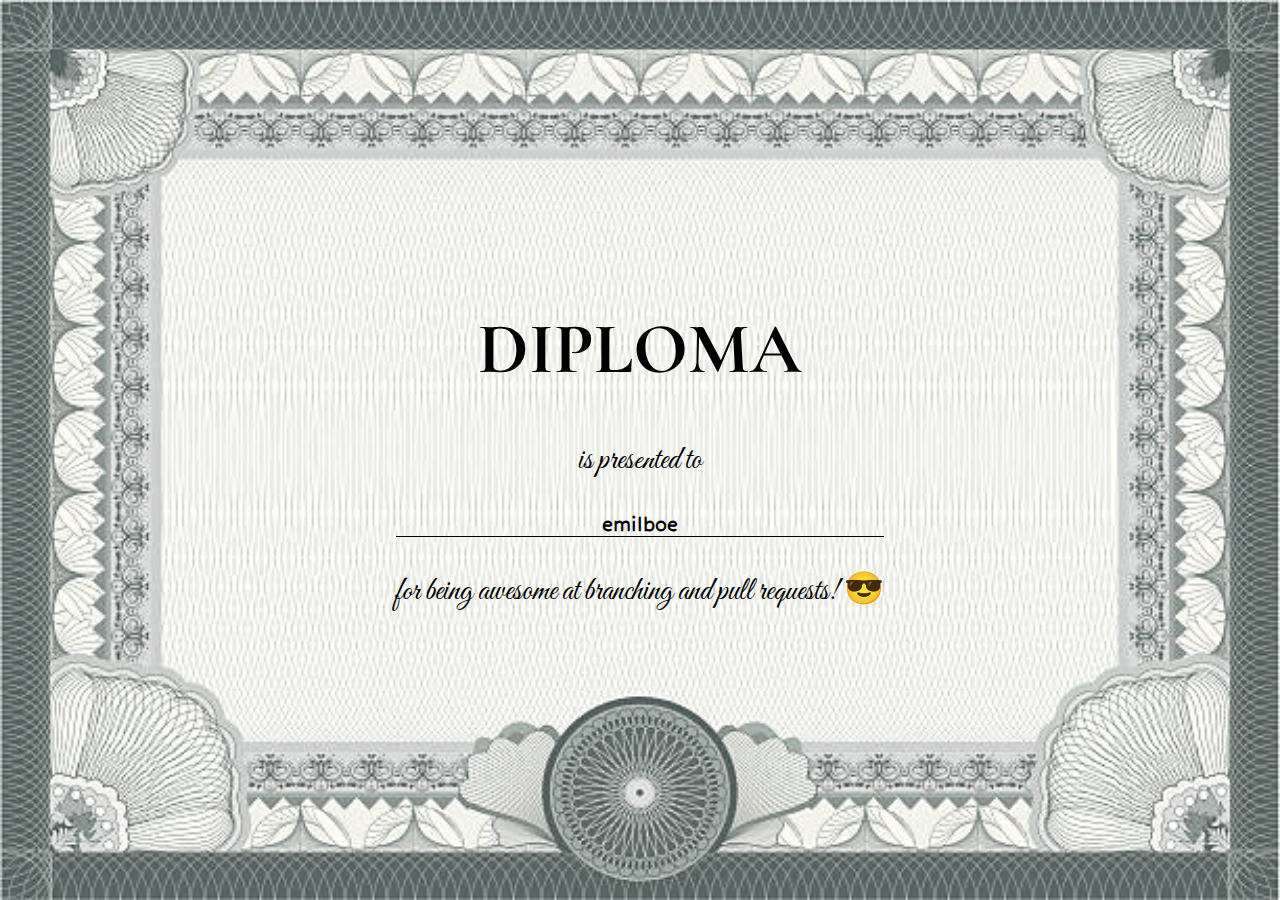
<file: work/emilboe/index.html>
<!DOCTYPE html>
<html lang="en">
	<head>
		<meta charset="UTF-8" />
		<meta http-equiv="X-UA-Compatible" content="IE=edge" />
		<meta name="viewport" content="width=device-width, initial-scale=1.0" />
		<link rel="preconnect" href="https://fonts.googleapis.com" />
		<link rel="preconnect" href="https://fonts.gstatic.com" crossorigin />
		<link
			href="https://fonts.googleapis.com/css2?family=Cormorant+Garamond&family=Great+Vibes&family=Hubballi&display=swap"
			rel="stylesheet"
		/>
		<link rel="stylesheet" href="../assets/style.css" />
		<title>Diploma</title>
	</head>
	<body>
		<div>
			<h1>DIPLOMA</h1>
			<p>is presented to</p>
			<h2>emilboe</h2>
			<p>for being awesome at branching and pull requests! 😎</p>
		</div>
	</body>
</html>
</file>
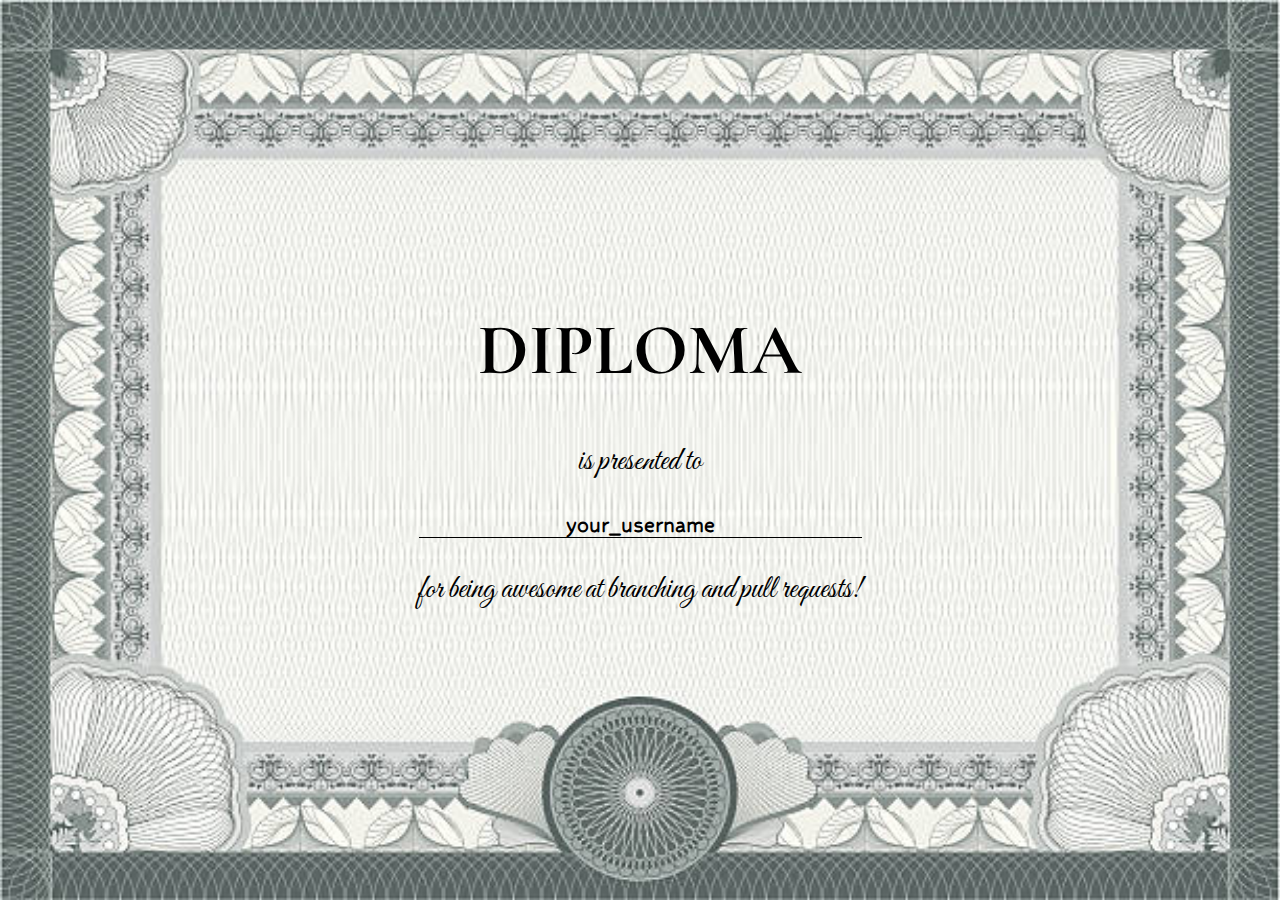
<file: work/icanseetime/index.html>
<!DOCTYPE html>
<html lang="en">
	<head>
		<meta charset="UTF-8" />
		<meta http-equiv="X-UA-Compatible" content="IE=edge" />
		<meta name="viewport" content="width=device-width, initial-scale=1.0" />
		<link rel="preconnect" href="https://fonts.googleapis.com" />
		<link rel="preconnect" href="https://fonts.gstatic.com" crossorigin />
		<link
			href="https://fonts.googleapis.com/css2?family=Cormorant+Garamond&family=Great+Vibes&family=Hubballi&display=swap"
			rel="stylesheet"
		/>
		<link rel="stylesheet" href="../assets/style.css" />
		<title>Diploma</title>
	</head>
	<body>
		<div>
			<h1>DIPLOMA</h1>
			<p>is presented to</p>
			<h2>your_username</h2>
			<p>for being awesome at branching and pull requests!</p>
		</div>
	</body>
</html>
</file>
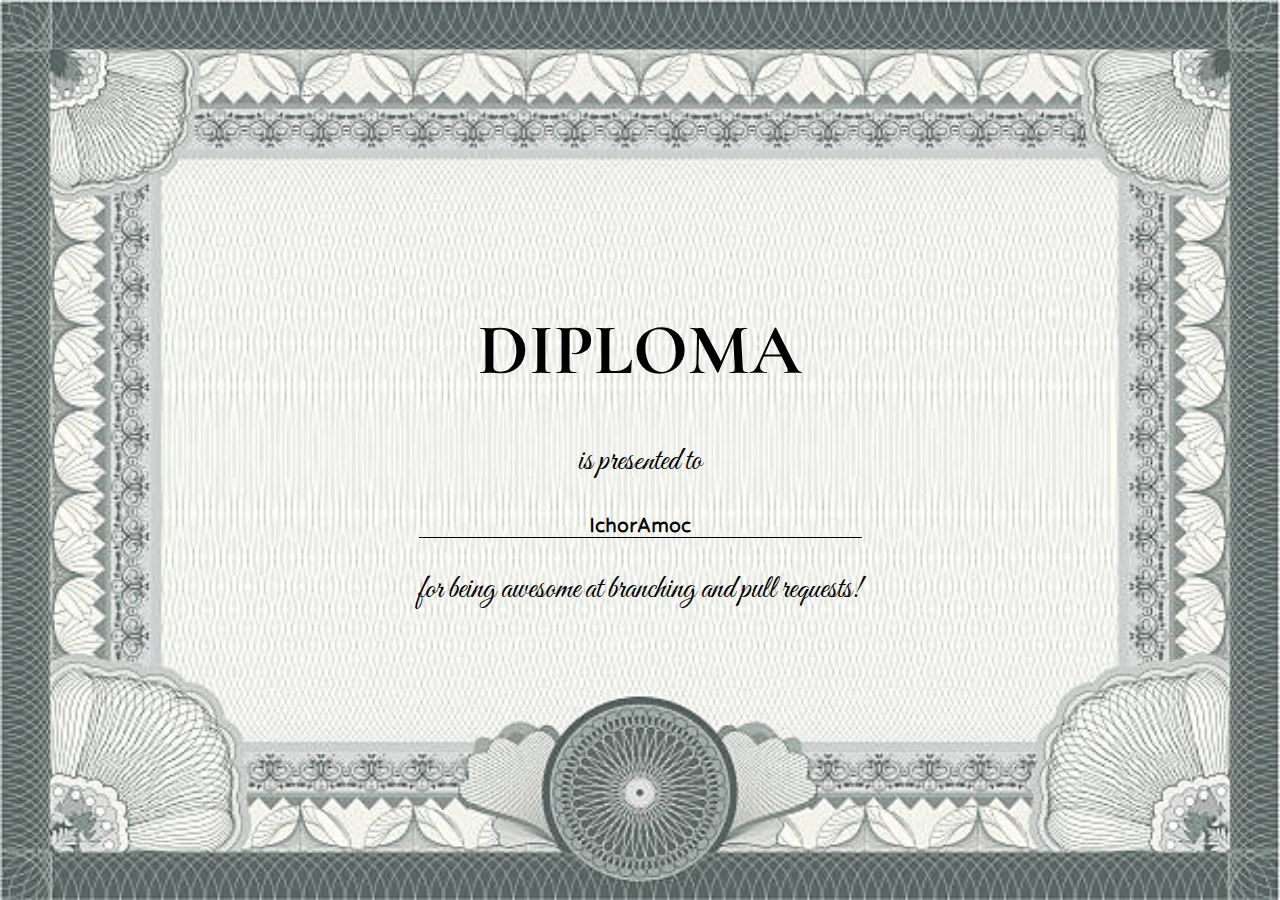
<file: work/IchorAmoc/index.html>
<!DOCTYPE html>
<html lang="en">
	<head>
		<meta charset="UTF-8" />
		<meta http-equiv="X-UA-Compatible" content="IE=edge" />
		<meta name="viewport" content="width=device-width, initial-scale=1.0" />
		<link rel="preconnect" href="https://fonts.googleapis.com" />
		<link rel="preconnect" href="https://fonts.gstatic.com" crossorigin />
		<link
			href="https://fonts.googleapis.com/css2?family=Cormorant+Garamond&family=Great+Vibes&family=Hubballi&display=swap"
			rel="stylesheet"
		/>
		<link rel="stylesheet" href="../assets/style.css" />
		<title>Diploma</title>
	</head>
	<body>
		<div>
			<h1>DIPLOMA</h1>
			<p>is presented to</p>
			<h2>IchorAmoc</h2>
			<p>for being awesome at branching and pull requests!</p>
		</div>
	</body>
</html>
</file>
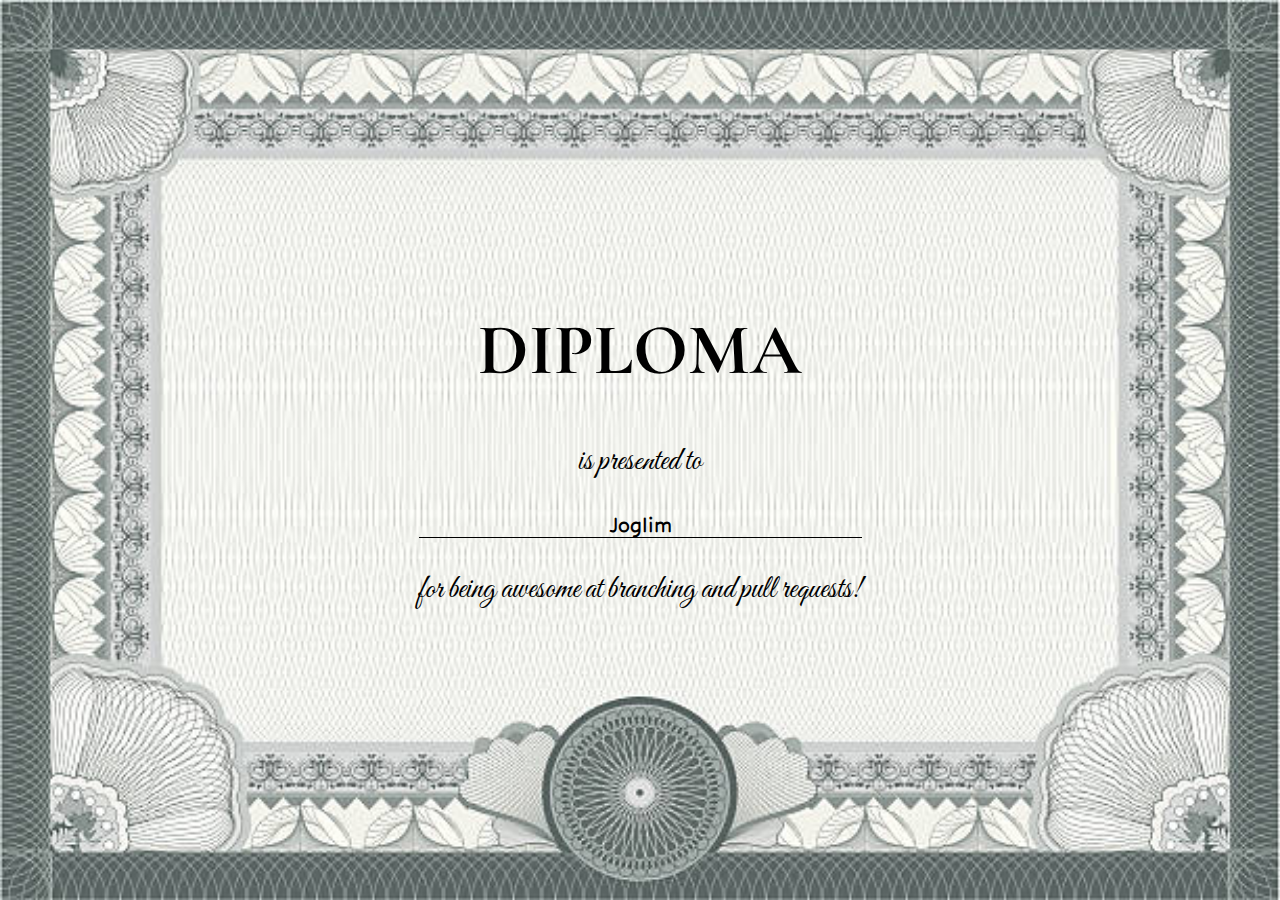
<file: work/Joglim/index.html>
<!DOCTYPE html>
<html lang="en">

<head>
	<meta charset="UTF-8" />
	<meta http-equiv="X-UA-Compatible" content="IE=edge" />
	<meta name="viewport" content="width=device-width, initial-scale=1.0" />
	<link rel="preconnect" href="https://fonts.googleapis.com" />
	<link rel="preconnect" href="https://fonts.gstatic.com" crossorigin />
	<link
		href="https://fonts.googleapis.com/css2?family=Cormorant+Garamond&family=Great+Vibes&family=Hubballi&display=swap"
		rel="stylesheet" />
	<link rel="stylesheet" href="../assets/style.css" />
	<title>Diploma</title>
</head>

<body>
	<div>
		<h1>DIPLOMA</h1>
		<p>is presented to</p>
		<h2>Joglim</h2>
		<p>for being awesome at branching and pull requests!</p>
	</div>
</body>

</html>
</file>
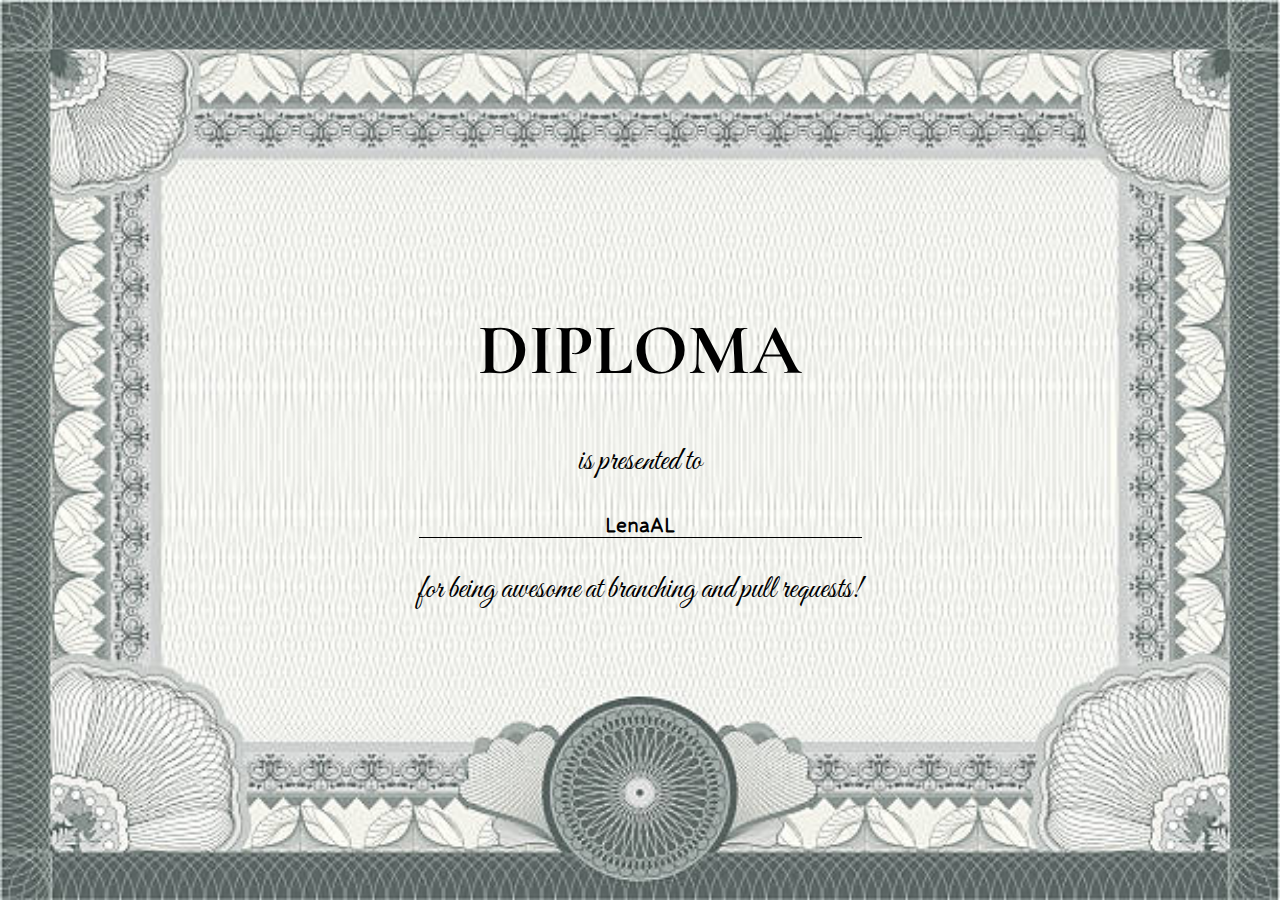
<file: work/lenaAL/index.html>
<!DOCTYPE html>
<html lang="en">

<head>
    <meta charset="UTF-8" />
    <meta http-equiv="X-UA-Compatible" content="IE=edge" />
    <meta name="viewport" content="width=device-width, initial-scale=1.0" />
    <link rel="preconnect" href="https://fonts.googleapis.com" />
    <link rel="preconnect" href="https://fonts.gstatic.com" crossorigin />
    <link
        href="https://fonts.googleapis.com/css2?family=Cormorant+Garamond&family=Great+Vibes&family=Hubballi&display=swap"
        rel="stylesheet" />
    <link rel="stylesheet" href="../assets/style.css" />
    <title>Diploma</title>
</head>

<body>
    <div>
        <h1>DIPLOMA</h1>
        <p>is presented to</p>
        <h2>LenaAL</h2>
        <p>for being awesome at branching and pull requests!</p>
    </div>
</body>

</html>
</file>
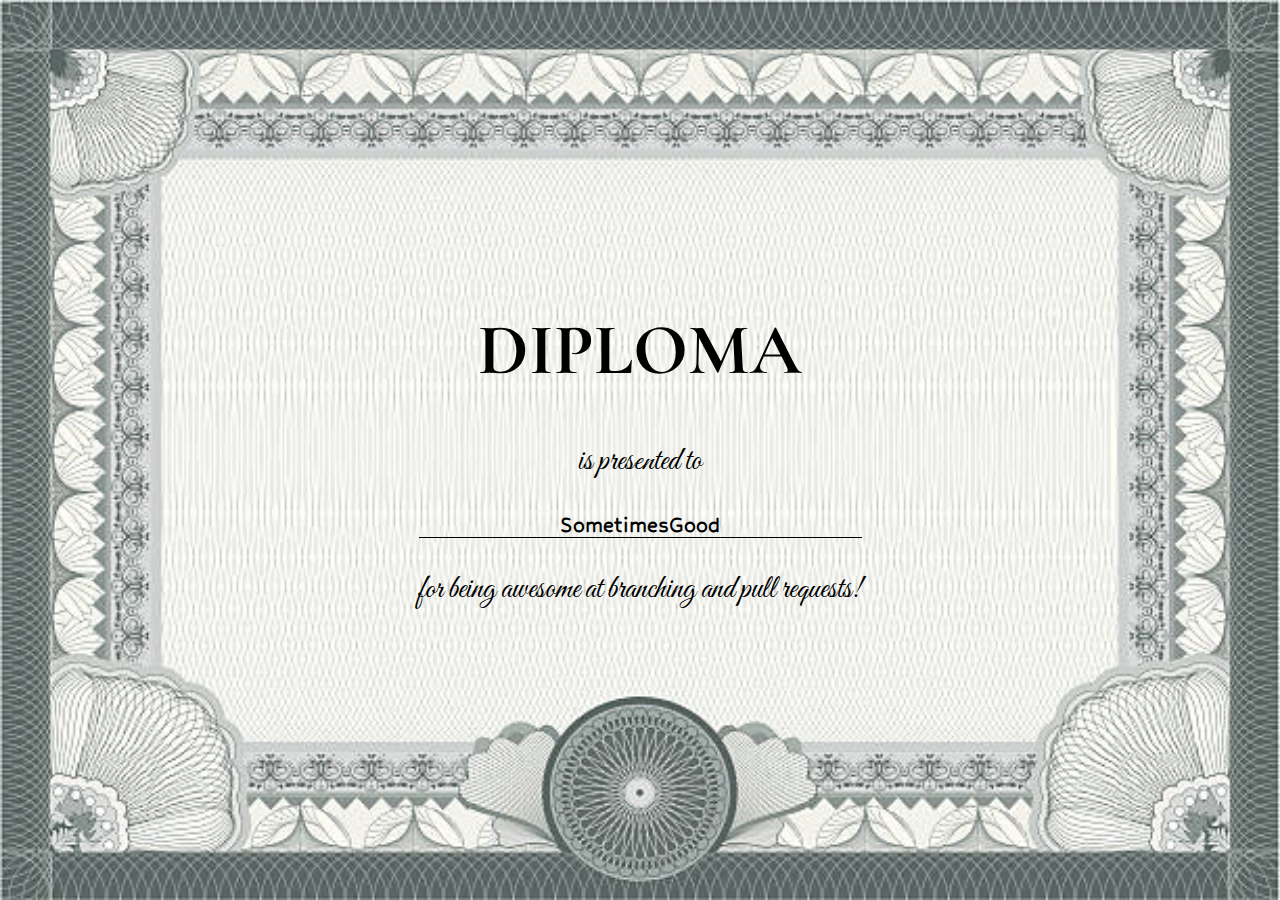
<file: work/sometimesGood/index.html>
<!DOCTYPE html>
<html lang="en">
  <head>
    <meta charset="UTF-8" />
    <meta http-equiv="X-UA-Compatible" content="IE=edge" />
    <meta name="viewport" content="width=device-width, initial-scale=1.0" />
    <link rel="preconnect" href="https://fonts.googleapis.com" />
    <link rel="preconnect" href="https://fonts.gstatic.com" crossorigin />
    <link
      href="https://fonts.googleapis.com/css2?family=Cormorant+Garamond&family=Great+Vibes&family=Hubballi&display=swap"
      rel="stylesheet"
    />
    <link rel="stylesheet" href="../assets/style.css" />
    <title>Diploma</title>
  </head>
  <body>
    <div>
      <h1>DIPLOMA</h1>
      <p>is presented to</p>
      <h2>SometimesGood</h2>
      <p>for being awesome at branching and pull requests!</p>
    </div>
  </body>
</html>
</file>
<file: work/assets/style.css>
:root {
    --font-headings: 'Cormorant Garamond', serif;
    --font-body: 'Great Vibes', cursive;
    --font-signature: 'Hubballi', cursive;
}

body {
    margin: 0;
    display: -webkit-box;
    display: -ms-flexbox;
    display: flex;
    -webkit-box-orient: vertical;
    -webkit-box-direction: normal;
    -ms-flex-direction: column;
    flex-direction: column;
    -webkit-box-pack: center;
    -ms-flex-pack: center;
    justify-content: center;
    -webkit-box-align: center;
    -ms-flex-align: center;
    align-items: center;
    height: 100vh;

    background: url('../assets/diploma-bg.jpg') no-repeat;
    background-size: 100% 100%;
}

h1 {
    font-family: var(--font-headings);
    font-size: 8vh;
}

h2 {
    font-family: var(--font-signature);
    border-bottom: 1px solid black;
}

P {
    font-family: var(--font-body);
    font-size: 2em;
}

h1,
h2,
p {
    text-align: center;
}
</file>
